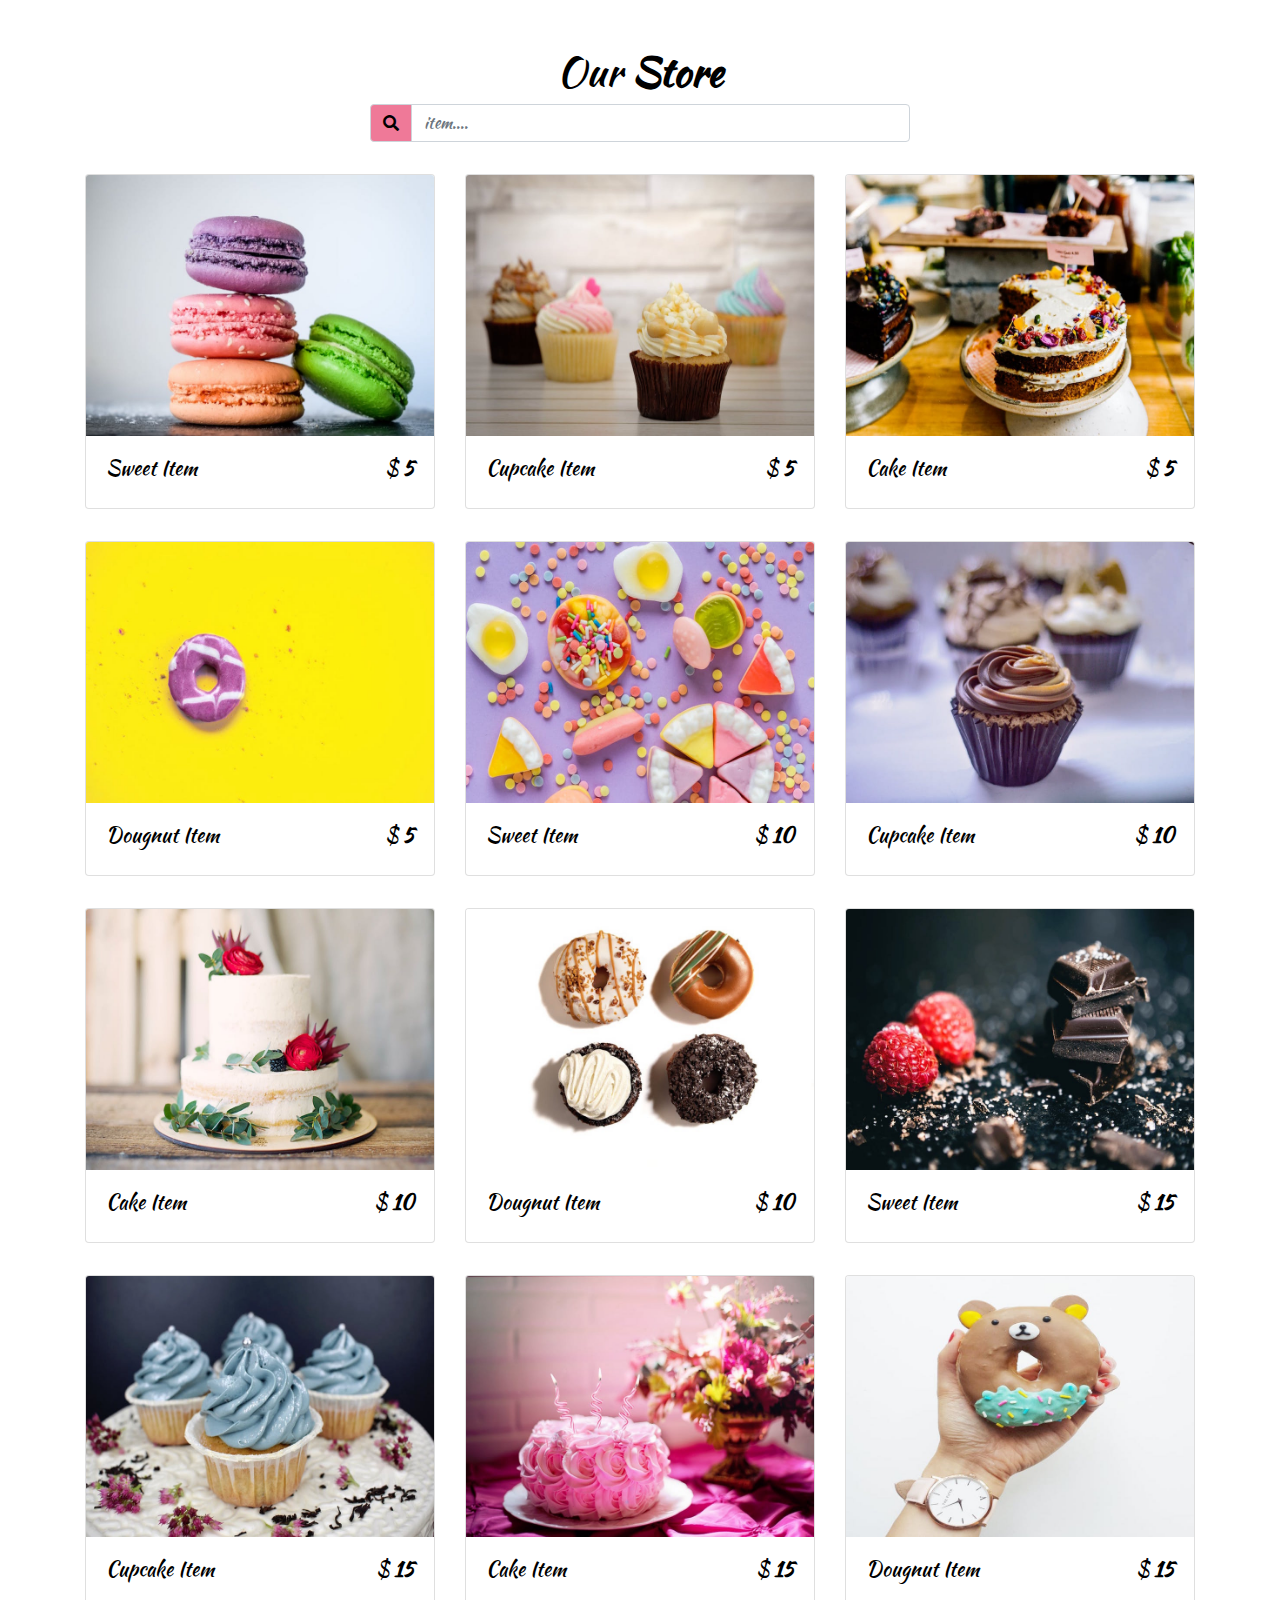
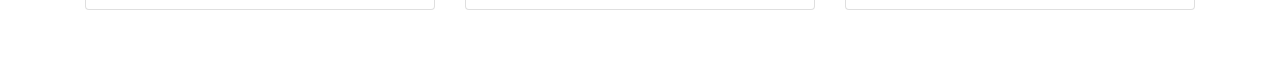
<file: FilterJs/index.html>
<!DOCTYPE html>
<html lang="en">

<head>
    <meta charset="UTF-8">
    <meta name="viewport" content="width=device-width, initial-scale=1.0">
    <meta http-equiv="X-UA-Compatible" content="ie=edge">
    <!-- bootstrap css -->
    <link rel="stylesheet" href="css/bootstrap.min.css">
    <!-- main css -->
    <link rel="stylesheet" href="css/style.css">

    <!-- font awesome -->
    <link rel="stylesheet" href="css/all.css">
    <title>filterJs</title>
    <style>

    </style>
</head>

<body>
    <!-- store -->
    <section id="store" class="store py-5">
        <div class="container">
            <!-- section title -->
            <div class="row">
                <div class="col-10 mx-auto col-sm-6 text-center">
                    <h1 class="text-capitalize">our <strong class="banner-title ">store</strong></h1>
                </div>
            </div>
            <!-- end of section title -->
            <!--filter buttons -->
            <!-- <div class="row">
                <div class=" col-lg-8 mx-auto d-flex justify-content-around my-2 sortBtn flex-wrap">
                    <a href="#" class="btn btn-outline-secondary btn-black text-uppercase filter-btn m-2" data-filter="all"> all</a>
                    <a href="#" class="btn btn-outline-secondary btn-black text-uppercase filter-btn m-2" data-filter="cakes">cakes</a>
                    <a href="#" class="btn btn-outline-secondary btn-black text-uppercase filter-btn m-2" data-filter="cupcakes">cupcakes</a>
                    <a href="#" class="btn btn-outline-secondary btn-black text-uppercase filter-btn m-2" data-filter="sweets">sweets</a>
                    <a href="#" class="btn btn-outline-secondary btn-black text-uppercase filter-btn m-2" data-filter="doughnuts">doughnuts</a>
                </div>
            </div> -->
            <!-- search box -->
            <div class="row">

                <div class="col-10 mx-auto col-md-6">
                    <form>
                        <div class="input-group mb-3">
                            <div class="input-group-prepend ">
                                <span class="input-group-text search-box" id="search-icon"><i class="fas fa-search"></i></span>
                            </div>
                            <input type="text" class="form-control" placeholder='item....' id="search-item">
                        </div>

                    </form>
                </div>
            </div>
            <!--end of filter buttons -->
            <!-- store  items-->
            <div class="row" id="store-items">
                <!-- single item -->
                <div class="col-10 col-sm-6 col-lg-4 mx-auto my-3 store-item sweets" data-item="sweets">
                    <div class="card ">
                        <div class="img-container">
                            <img src="img/sweets-1.jpeg" class="card-img-top store-img" alt="">
                        </div>
                        <div class="card-body">
                            <div class="card-text d-flex justify-content-between text-capitalize">
                                <h5 id="store-item-name">sweet item</h5>
                                <h5 class="store-item-value">$ <strong id="store-item-price" class="font-weight-bold">5</strong></h5>
                            </div>
                        </div>
                    </div>
                    <!-- end of card-->
                </div>
                <!--end of single store item-->
                <!-- single item -->
                <div class="col-10 col-sm-6 col-lg-4 mx-auto my-3 store-item cupcakes" data-item="cupcakes">
                    <div class="card ">
                        <div class="img-container">
                            <img src="img/cupcake-1.jpeg" class="card-img-top store-img" alt="">
                        </div>
                        <div class="card-body">
                            <div class="card-text d-flex justify-content-between text-capitalize">
                                <h5 id="store-item-name">cupcake item</h5>
                                <h5 class="store-item-value">$ <strong id="store-item-price" class="font-weight-bold">5</strong></h5>

                            </div>
                        </div>


                    </div>
                    <!-- end of card-->
                </div>
                <!--end of single store item-->
                <!-- single item -->
                <div class="col-10 col-sm-6 col-lg-4 mx-auto my-3 store-item cakes" data-item="cakes">
                    <div class="card ">
                        <div class="img-container">
                            <img src="img/cake-1.jpeg" class="card-img-top store-img" alt="">
                        </div>
                        <div class="card-body">
                            <div class="card-text d-flex justify-content-between text-capitalize">
                                <h5 id="store-item-name">cake item</h5>
                                <h5 class="store-item-value">$ <strong id="store-item-price" class="font-weight-bold">5</strong></h5>

                            </div>
                        </div>


                    </div>
                    <!-- end of card-->
                </div>
                <!--end of single store item-->
                <!-- single item -->
                <div class="col-10 col-sm-6 col-lg-4 mx-auto my-3 store-item doughnuts" data-item="dougnuts">
                    <div class="card ">
                        <div class="img-container">
                            <img src="img/doughnut-1.jpeg" class="card-img-top store-img" alt="">
                        </div>
                        <div class="card-body">
                            <div class="card-text d-flex justify-content-between text-capitalize">
                                <h5 id="store-item-name">dougnut item</h5>
                                <h5 class="store-item-value">$ <strong id="store-item-price" class="font-weight-bold">5</strong></h5>

                            </div>
                        </div>


                    </div>
                    <!-- end of card-->
                </div>
                <!--end of single store item-->
                <!-- single item -->
                <div class="col-10 col-sm-6 col-lg-4 mx-auto my-3 store-item sweets" data-item="sweets">
                    <div class="card ">
                        <div class="img-container">
                            <img src="img/sweets-2.jpeg" class="card-img-top store-img" alt="">
                        </div>
                        <div class="card-body">
                            <div class="card-text d-flex justify-content-between text-capitalize">
                                <h5 id="store-item-name">sweet item</h5>
                                <h5 class="store-item-value">$ <strong id="store-item-price" class="font-weight-bold">10</strong></h5>

                            </div>
                        </div>


                    </div>
                    <!-- end of card-->
                </div>
                <!--end of single store item-->
                <!-- single item -->
                <div class="col-10 col-sm-6 col-lg-4 mx-auto my-3 store-item cupcakes" data-item="cupcakes">
                    <div class="card ">
                        <div class="img-container">
                            <img src="img/cupcake-2.jpeg" class="card-img-top store-img" alt="">
                        </div>
                        <div class="card-body">
                            <div class="card-text d-flex justify-content-between text-capitalize">
                                <h5 id="store-item-name">cupcake item</h5>
                                <h5 class="store-item-value">$ <strong id="store-item-price" class="font-weight-bold">10</strong></h5>

                            </div>
                        </div>


                    </div>
                    <!-- end of card-->
                </div>
                <!--end of single store item-->
                <!-- single item -->
                <div class="col-10 col-sm-6 col-lg-4 mx-auto my-3 store-item cakes" data-item="cakes">
                    <div class="card ">
                        <div class="img-container">
                            <img src="img/cake-2.jpeg" class="card-img-top store-img" alt="">
                        </div>
                        <div class="card-body">
                            <div class="card-text d-flex justify-content-between text-capitalize">
                                <h5 id="store-item-name">cake item</h5>
                                <h5 class="store-item-value">$ <strong id="store-item-price" class="font-weight-bold">10</strong></h5>

                            </div>
                        </div>


                    </div>
                    <!-- end of card-->
                </div>
                <!--end of single store item-->
                <!-- single item -->
                <div class="col-10 col-sm-6 col-lg-4 mx-auto my-3 store-item doughnuts" data-item="dougnuts">
                    <div class="card ">
                        <div class="img-container">
                            <img src="img/doughnut-2.jpeg" class="card-img-top store-img" alt="">
                        </div>
                        <div class="card-body">
                            <div class="card-text d-flex justify-content-between text-capitalize">
                                <h5 id="store-item-name">dougnut item</h5>
                                <h5 class="store-item-value">$ <strong id="store-item-price" class="font-weight-bold">10</strong></h5>

                            </div>
                        </div>


                    </div>
                    <!-- end of card-->
                </div>
                <!--end of single store item-->
                <!-- single item -->
                <div class="col-10 col-sm-6 col-lg-4 mx-auto my-3 store-item sweets" data-item="sweets">
                    <div class="card ">
                        <div class="img-container">
                            <img src="img/sweets-3.jpeg" class="card-img-top store-img" alt="">
                        </div>
                        <div class="card-body">
                            <div class="card-text d-flex justify-content-between text-capitalize">
                                <h5 id="store-item-name">sweet item</h5>
                                <h5 class="store-item-value">$ <strong id="store-item-price" class="font-weight-bold">15</strong></h5>

                            </div>
                        </div>


                    </div>
                    <!-- end of card-->
                </div>
                <!--end of single store item-->
                <!-- single item -->
                <div class="col-10 col-sm-6 col-lg-4 mx-auto my-3 store-item cupcakes" data-item="cupcakes">
                    <div class="card ">
                        <div class="img-container">
                            <img src="img/cupcake-3.jpeg" class="card-img-top store-img" alt="">
                        </div>
                        <div class="card-body">
                            <div class="card-text d-flex justify-content-between text-capitalize">
                                <h5 id="store-item-name">cupcake item</h5>
                                <h5 class="store-item-value">$ <strong id="store-item-price" class="font-weight-bold">15</strong></h5>

                            </div>
                        </div>


                    </div>
                    <!-- end of card-->
                </div>
                <!--end of single store item-->
                <!-- single item -->
                <div class="col-10 col-sm-6 col-lg-4 mx-auto my-3 store-item cakes" data-item="cakes">
                    <div class="card ">
                        <div class="img-container">
                            <img src="img/cake-3.jpeg" class="card-img-top store-img" alt="">
                        </div>
                        <div class="card-body">
                            <div class="card-text d-flex justify-content-between text-capitalize">
                                <h5 id="store-item-name">cake item</h5>
                                <h5 class="store-item-value">$ <strong id="store-item-price" class="font-weight-bold">15</strong></h5>

                            </div>
                        </div>


                    </div>
                    <!-- end of card-->
                </div>
                <!--end of single store item-->
                <!-- single item -->
                <div class="col-10 col-sm-6 col-lg-4 mx-auto my-3 store-item doughnuts" data-item="dougnuts">
                    <div class="card ">
                        <div class="img-container">
                            <img src="img/doughnut-3.jpeg" class="card-img-top store-img" alt="">
                        </div>
                        <div class="card-body">
                            <div class="card-text d-flex justify-content-between text-capitalize">
                                <h5 id="store-item-name">dougnut item</h5>
                                <h5 class="store-item-value">$ <strong id="store-item-price" class="font-weight-bold">15</strong></h5>

                            </div>
                        </div>


                    </div>
                    <!-- end of card-->
                </div>
                <!--end of single store item-->

            </div>
    </section>
    <!--end of store items -->



    <!-- jquery -->
    <script src="js/jquery-3.3.1.min.js"></script>
    <!-- bootstrap js -->
    <script src="js/bootstrap.bundle.min.js"></script>
    <!-- script js -->
    <script src="js/index.js"></script>
</body>

</html>
</file>
<file: FilterJs/css/style.css>
@import url("https://fonts.googleapis.com/css?family=Kaushan+Script");
:root {
    --mainPink: #ef7998;
    --mainYellow: rgb(249, 228, 148);
    --mainWhite: #fff;
    --mainBlack: #000;
    --yellowTrans: rgba(249, 228, 148, 0.5);
    --mainGrey: rgb(238, 238, 238);
}

body {
    font-family: "Kaushan Script", cursive;
    background: var(--mainWhite);
    color: var(--mainBlack);
}


/*end of  store items */

.search-box {
    background: var(--mainPink);
    color: var(--mainBlack);
}
</file>
